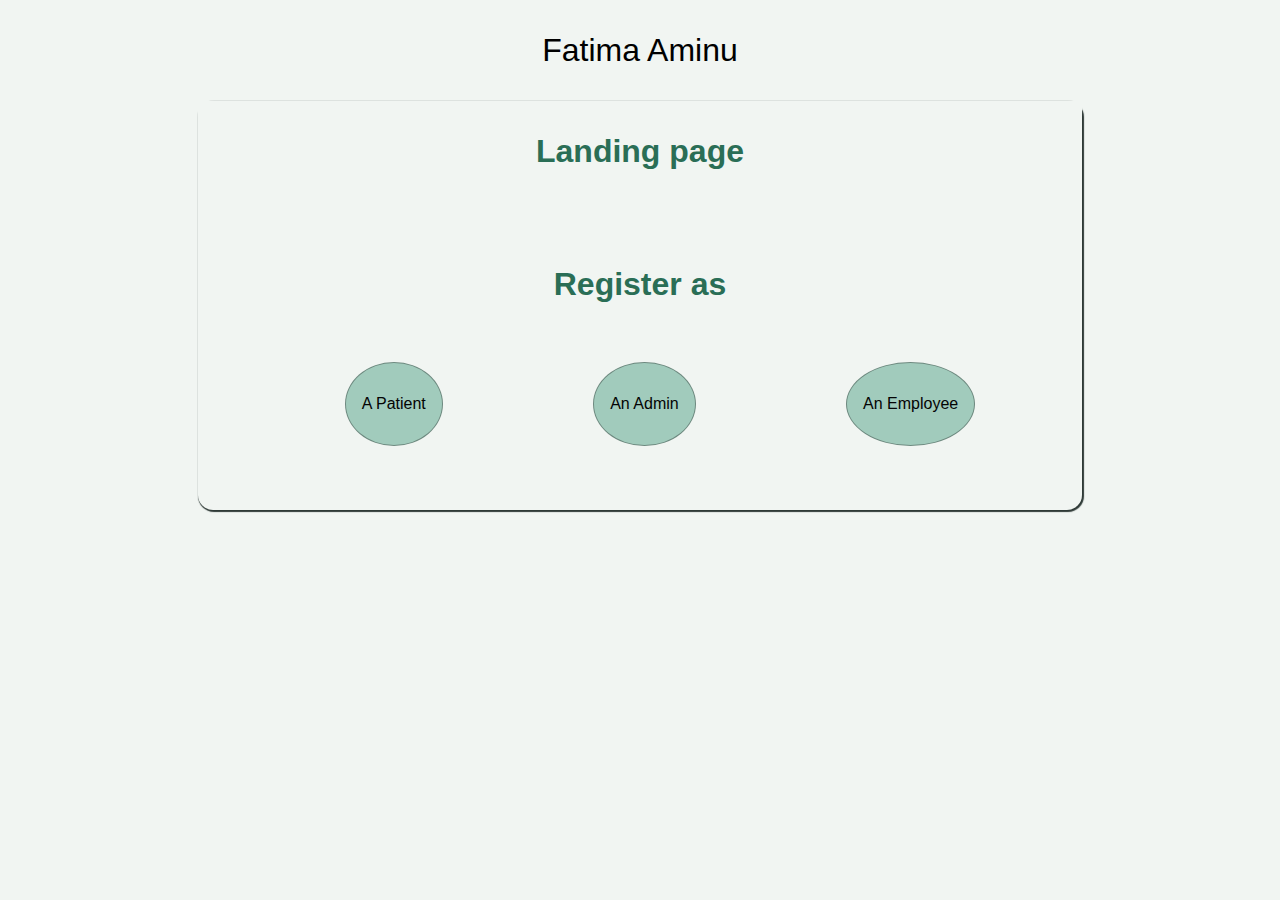
<file: index.html>
<!DOCTYPE html>
<html lang="en">
<head>
    <meta charset="UTF-8">
    <meta name="viewport" content="width=device-width, initial-scale=1.0">
    <title>Landing page</title>
    <link rel="stylesheet" href="./css.css">
</head>
<body>
    <div><p class="my_name">Fatima Aminu</p></div>
    <section id="index_section">
        <h1>Landing page</h1>
        <div>
            <h2>Register as</h2>
            <ul>
                <li><a href="./html/patient.html">A Patient</a></li>
                <li id="admin_page"><a href="./html/admin.html">An Admin</a></li>
                <li><a href="./html/employee_form.html">An Employee</a></li>
            </ul>
        </div>
    </section>
</body>
</html>
</file>
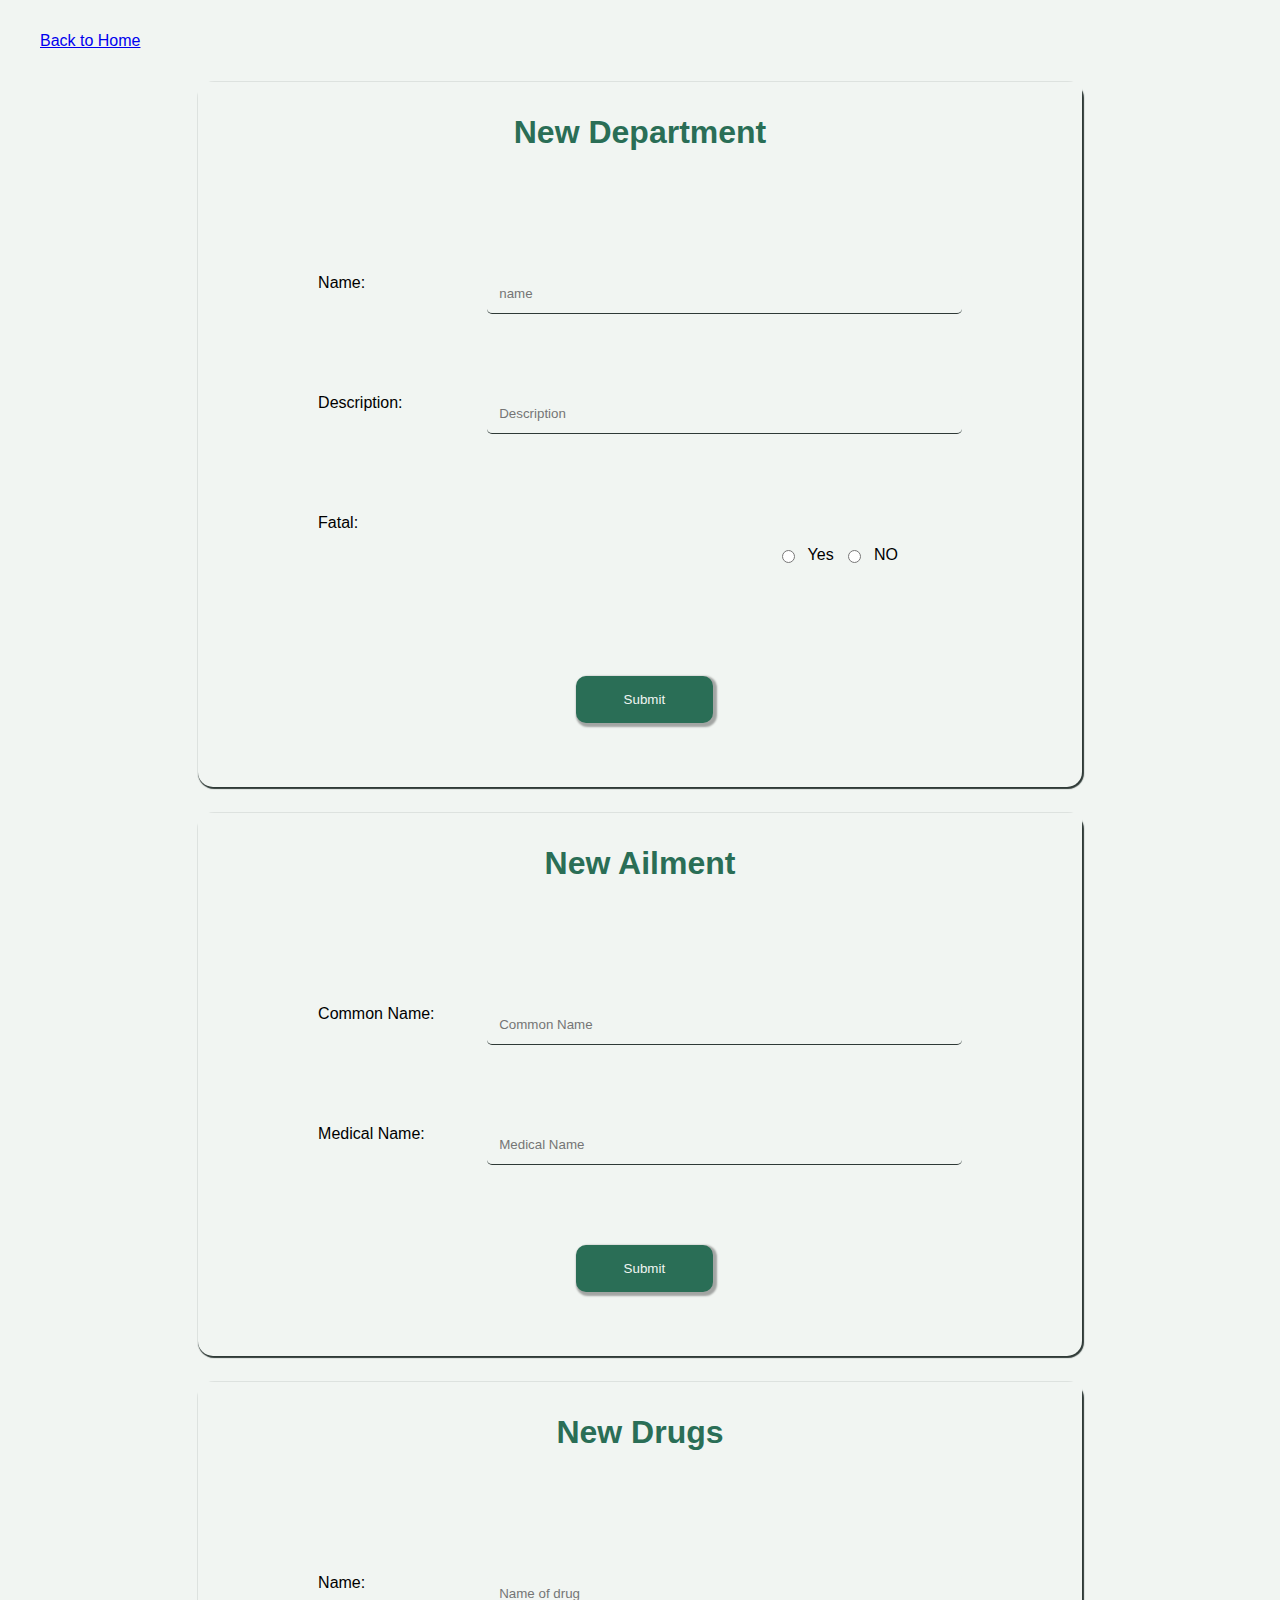
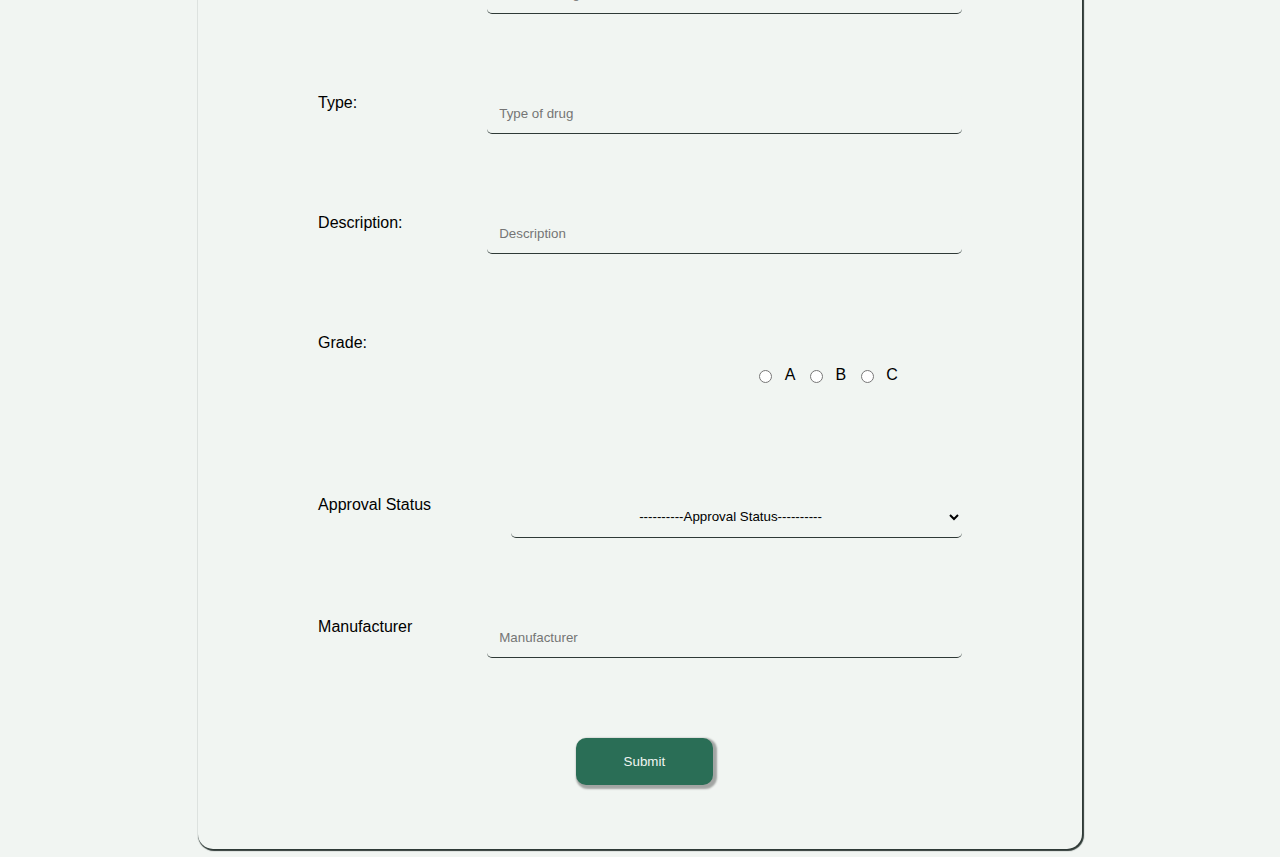
<file: html/admin.html>
<!DOCTYPE html>
<html lang="en">
<head>
    <meta charset="UTF-8">
    <meta name="viewport" content="width=device-width, initial-scale=1.0">
    <title>Admin Reg</title>
    <link rel="stylesheet" href="../css.css">
</head>
<body>
    <div><a href="../index.html">Back to Home</a></div>
    <section>
        <h2>New Department</h2>
        <form id="genSec" action="#" method="post">
            <div>
                <label for="lbl_name" id="lbl_name">Name:</label>
                <input type="text" name="dept_name" id="dpt_name" placeholder="name" required autofocus>
            </div>
            <div>
                <label for="dep_desc">Description:</label>
                <input type="text" name="dep_desc" id="desc" placeholder="Description" required>
            </div>
            <div>
                <label for="fatality">Fatal:</label>
                <div class="radio_divs">
                    <input type="radio" name="fatality" id="fatl">Yes
                    <input type="radio" name="fatality" id="not_fatal"> NO
                </div>
            </div>
            <div>
                <button type="submit">Submit</button>
            </div>
        </form>
    </section>
    <section>
        <h2>New Ailment</h2>
        <form id="ailment" action="#" method="post">
            <div>
                <label for="common_name" id="common_name">Common Name:</label>
                <input type="text" name="common_name" id="ailment_cn" placeholder="Common Name" required>
            </div>
            <div>
                <label for="med_name">Medical Name:</label>
                <input type="text" name="med_name" id="med_name" placeholder="Medical Name" required>
            </div>
            <div>
                <button type="submit">Submit</button>
            </div>
        </form>
    </section>
    <section>
        <h2>New Drugs</h2>
        <form id="drug" action="#" method="post">
            <div>
                <label for="drug_name" id="lbl_drug">Name:</label>
                <input type="text" name="drug_name" id="drug_name" placeholder="Name of drug" required>
            </div>
            <div>
                <label for="drug_type">Type:</label>
                <input type="text" name="drug_type" id="drug_type" placeholder="Type of drug" required>
            </div>
            <div>
                <label for="drug_desc">Description:</label>
                <input type="text" name="drug_desc" id="drug_desc" placeholder="Description" required>
            </div>
            <div>
                <label for="grade">Grade:</label>
                <div class="radio_divs">
                    <input type="radio" name="grade" id="gradeA">A
                    <input type="radio" name="grade" id="gradeB">B
                    <input type="radio" name="grade" id="gradeB">C
                </div>
            </div>
            <div>
                <label for="approval_sta">Approval Status</label>
                <select type="text" name="approval_sta" id="approval_sta" placeholder="Approval Status">
                    <option value="aproval_status" style="text-align: center;">----------Approval Status----------</option>
                    <option value="aproved" style="text-align: center;">Approved</option>
                    <option value="pending" style="text-align: center;">Pending</option>
                </select>
            </div>
            <div>
                <label for="manufacturer">Manufacturer</label>
                <input type="text" name="manufacturer" id="manufacturer" placeholder="Manufacturer">
            </div>
            <div>
                <button type="submit">Submit</button>
            </div>
        </form>
    </section>
</body>
</html>
</file>
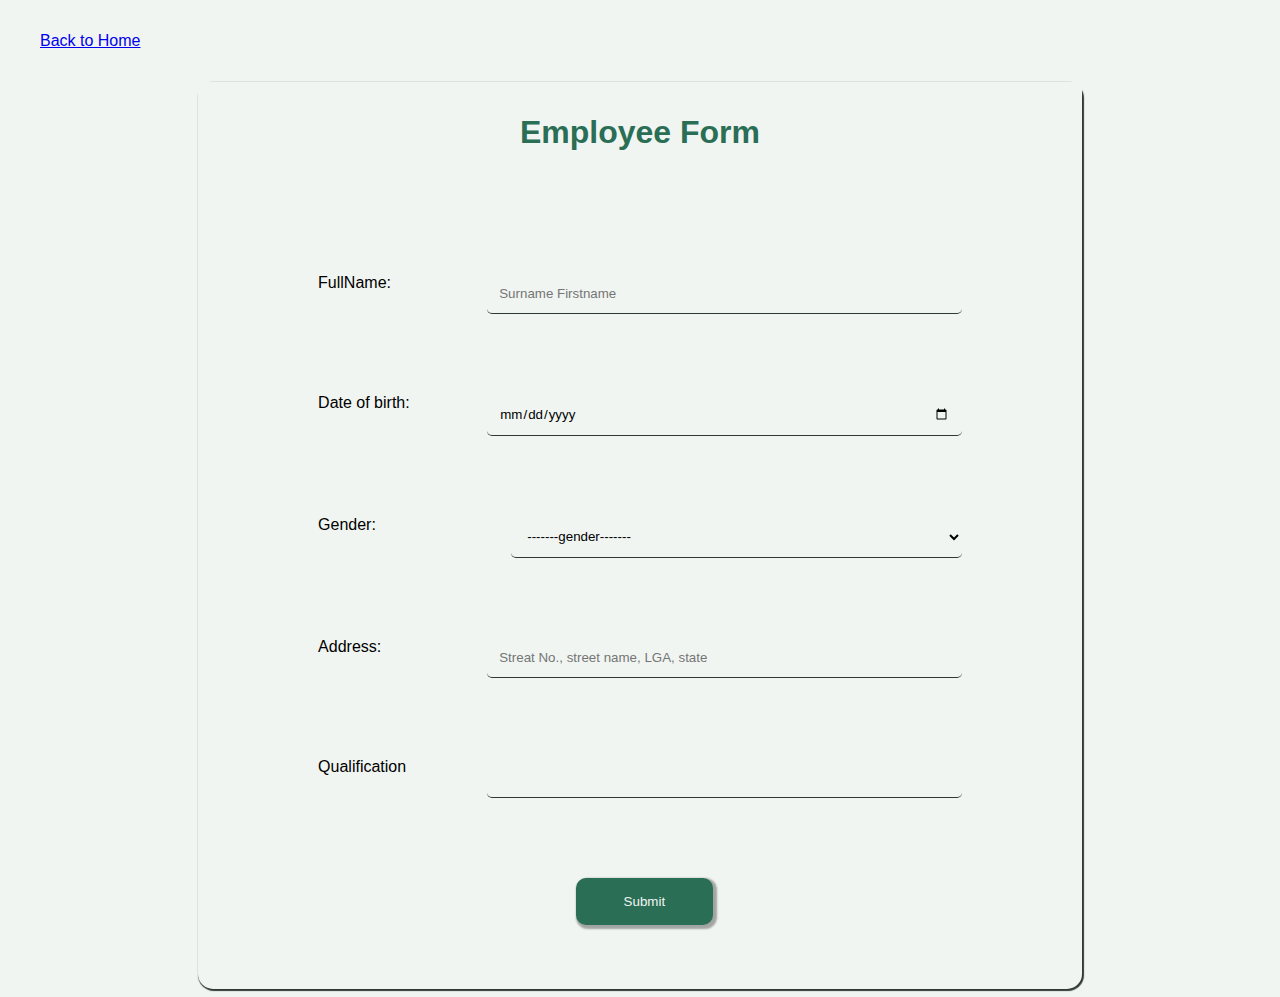
<file: html/employee_form.html>
<!DOCTYPE html>
<html lang="en">
<head>
    <meta charset="UTF-8">
    <meta name="viewport" content="width=device-width, initial-scale=1.0">
    <title>Employee Reg</title>
    <link rel="stylesheet" href="../css.css">
</head>
<body>
    <div><a href="../index.html">Back to Home</a></div>
    <section>
        <h2>Employee Form</h2>
        <form id="genSec" action="#" method="post">
            <div>
                <label for="name">FullName:</label>
                <input type="text" placeholder="Surname Firstname" id="name" required autofocus>
            </div>
            <div>
                <label for="dob">Date of birth:</label>
                <input type="date" placeholder="dd/mm/yy" id="dob" required>
            </div>
            <div>
                <label for="gender" id="genderlabel">Gender:</label>
                <select name="gender" id="gender" required>
                    <option value="male" id="male">-------gender-------</option>
                    <option value="male" id="male">Male</option>
                    <option value="female" id="female">Female</option>
                </select>
            </div>
            <div>
                <label for="address">Address:</label>
                <input type="text" placeholder="Streat No., street name, LGA, state" required>
            </div>
            <div class="employeesdata">
                <label for="qualification">Qualification</label>
                <input type="text" name="qualification" id="qualification">
            </div>
            <div>
                <button type="submit">Submit</button>
            </div>
        </form>
    </section>
</body>
</html>
</file>
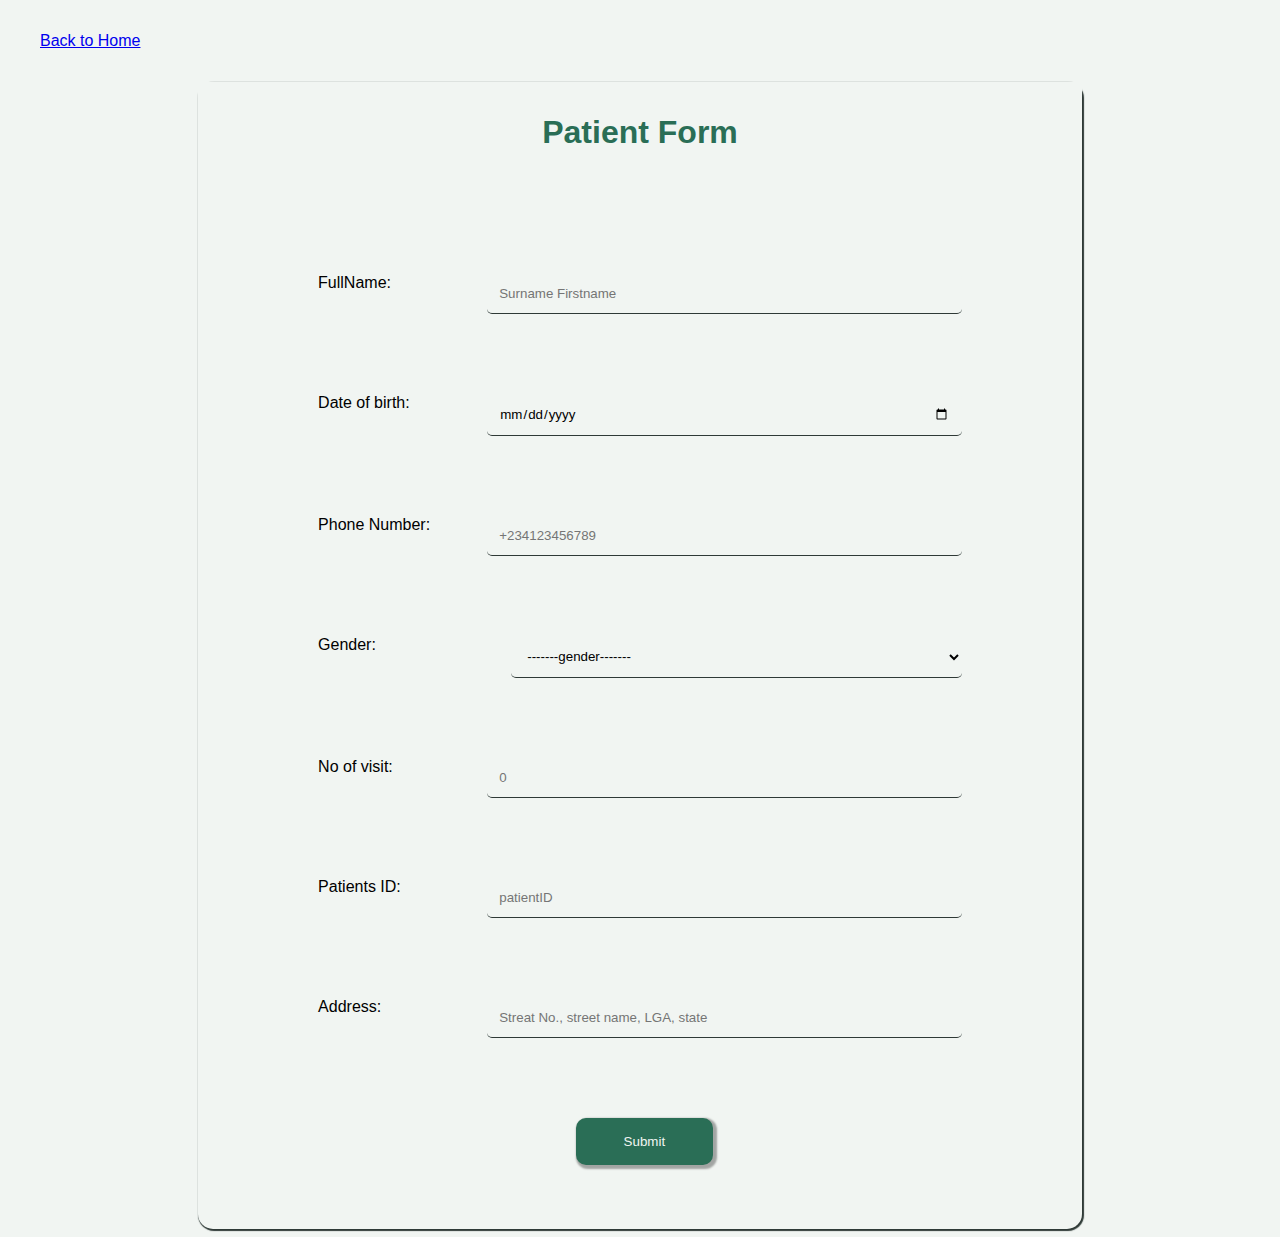
<file: html/patient.html>
<!DOCTYPE html>
<html lang="en">
<head>
    <meta charset="UTF-8">
    <meta name="viewport" content="width=device-width, initial-scale=1.0">
    <title>Patient Reg</title>
    <link rel="stylesheet" href="../css.css">
</head>
<body>
    <div><a href="../index.html">Back to Home</a></div>
    <section>
        <h2>Patient Form</h2>
        <form id="genSec" action="#" method="post">
            <div>
                <label for="name">FullName:</label>
                <input type="text" placeholder="Surname Firstname" id="name" required pattern="[A-Za-z\s]+" autofocus>
            </div>
            <div>
                <label for="dob">Date of birth:</label>
                <input type="date" placeholder="dd/mm/yy" id="dob" required>
            </div>
            <div>
                <label for="number">Phone Number:</label>
                <input type="tel" pattern="\+234[0-9]{10}" placeholder="+234123456789" title="Phone number must be in the format: +234 followed by 10 digits." required/>
            </div>
            <div>
                <label for="gender" id="genderlabel">Gender:</label>
                <select name="gender" id="gender" required>
                    <option value="male" id="male">-------gender-------</option>
                    <option value="male" id="male">Male</option>
                    <option value="female" id="female">Female</option>
                </select>
            </div>
            <div>
                <label for="">No of visit:</label>
                <input type="text" placeholder="0" disabled>
            </div>
            <div>
                <label for="address">Patients ID:</label>
                <input type="text" placeholder="patientID" disabled>
            </div>
            <div>
                <label for="address">Address:</label>
                <input type="text" placeholder="Streat No., street name, LGA, state" required>
            </div>
            <div>
                <button type="submit">Submit</button>
            </div>
        </form>
    </section>
</body>
</html>
</file>
<file: css.css>
*{
    background-color: rgb(241, 245, 242);
    font-family: Arial, Helvetica, sans-serif;
}
.my_name{
    text-align: center;
    font-size: 2rem;
}
body div{
    margin: 2rem;
}
#index_section{
    padding-bottom: 2rem;
}
section{
    width: 70%;
    height: max-content;
    box-shadow: 1px 1px 1px 1px rgb(47, 58, 55);
    border-radius: 15px;
    outline: none;
    margin-inline: auto;
}
h1, h2{
    padding-block: 2rem;
    text-align: center;
    font-size: 2rem;
    color: rgb(42, 110, 86);
}
form{
    padding: 2rem;
    width: 80%;
    margin-inline: auto;
    display: flex;
    flex-direction: column;
    gap: 1rem;
}
form div{
    display: flex;
    justify-content: space-between;
}
input, select{
    border-radius: 5px;
    border: none;
    border-bottom: 1px solid rgb(47, 58, 55);
    padding: 0.75rem;
    width: 70%;
    /* padding-right: 9.5rem; */
    outline: none;
}
input:hover select:hover{
    box-shadow: 2px 2px 2px 2px rgba(4, 4, 4, 0.33);
}
input:focus select:focus{
    border: 1px solid rgb(119, 199, 171);
}
input:active select:focus{
    outline: none;
    box-shadow: 2px 2px 2px 2px rgba(4, 4, 4, 0.33);
}
button{
    border: none;
    background-color: rgb(42, 110, 86);
}
button{
    padding: 1rem 3rem;
    color: rgb(241, 245, 242);
    margin-left: 40%;
    border-radius: 10px;
    box-shadow: 2px 2px 2px 2px rgba(4, 4, 4, 0.33);
}
button:active{
    box-shadow: 2px 2px 2px 2px rgba(4, 4, 4, 0.33) inset;
    background-color: 2px 2px 2px 2px rgb(119, 199, 171)
}
ul{
    display: flex;
    /* flex-direction: column; */
    text-decoration: none;

    justify-content: space-around;
}
/* #admin_page{
    margin-bottom: 1rem;
} */
li{
    margin-inline: 2rem;
    padding: 2rem 1rem;
    border: 1px solid rgba(4, 4, 4, 0.33);
    border-radius: 50%;
    /* text-transform: none; */
    list-style-type: none;
    background-color: rgb(161, 203, 188);
}
li a{
    width: 100%;
    height: 100%;
    text-decoration: none;
    color: rgb(4, 4, 4);
    background-color: inherit;
}
.radio_divs{
    display: flex;
    gap: 0.6rem;
    margin-right: 4rem;
}
</file>
